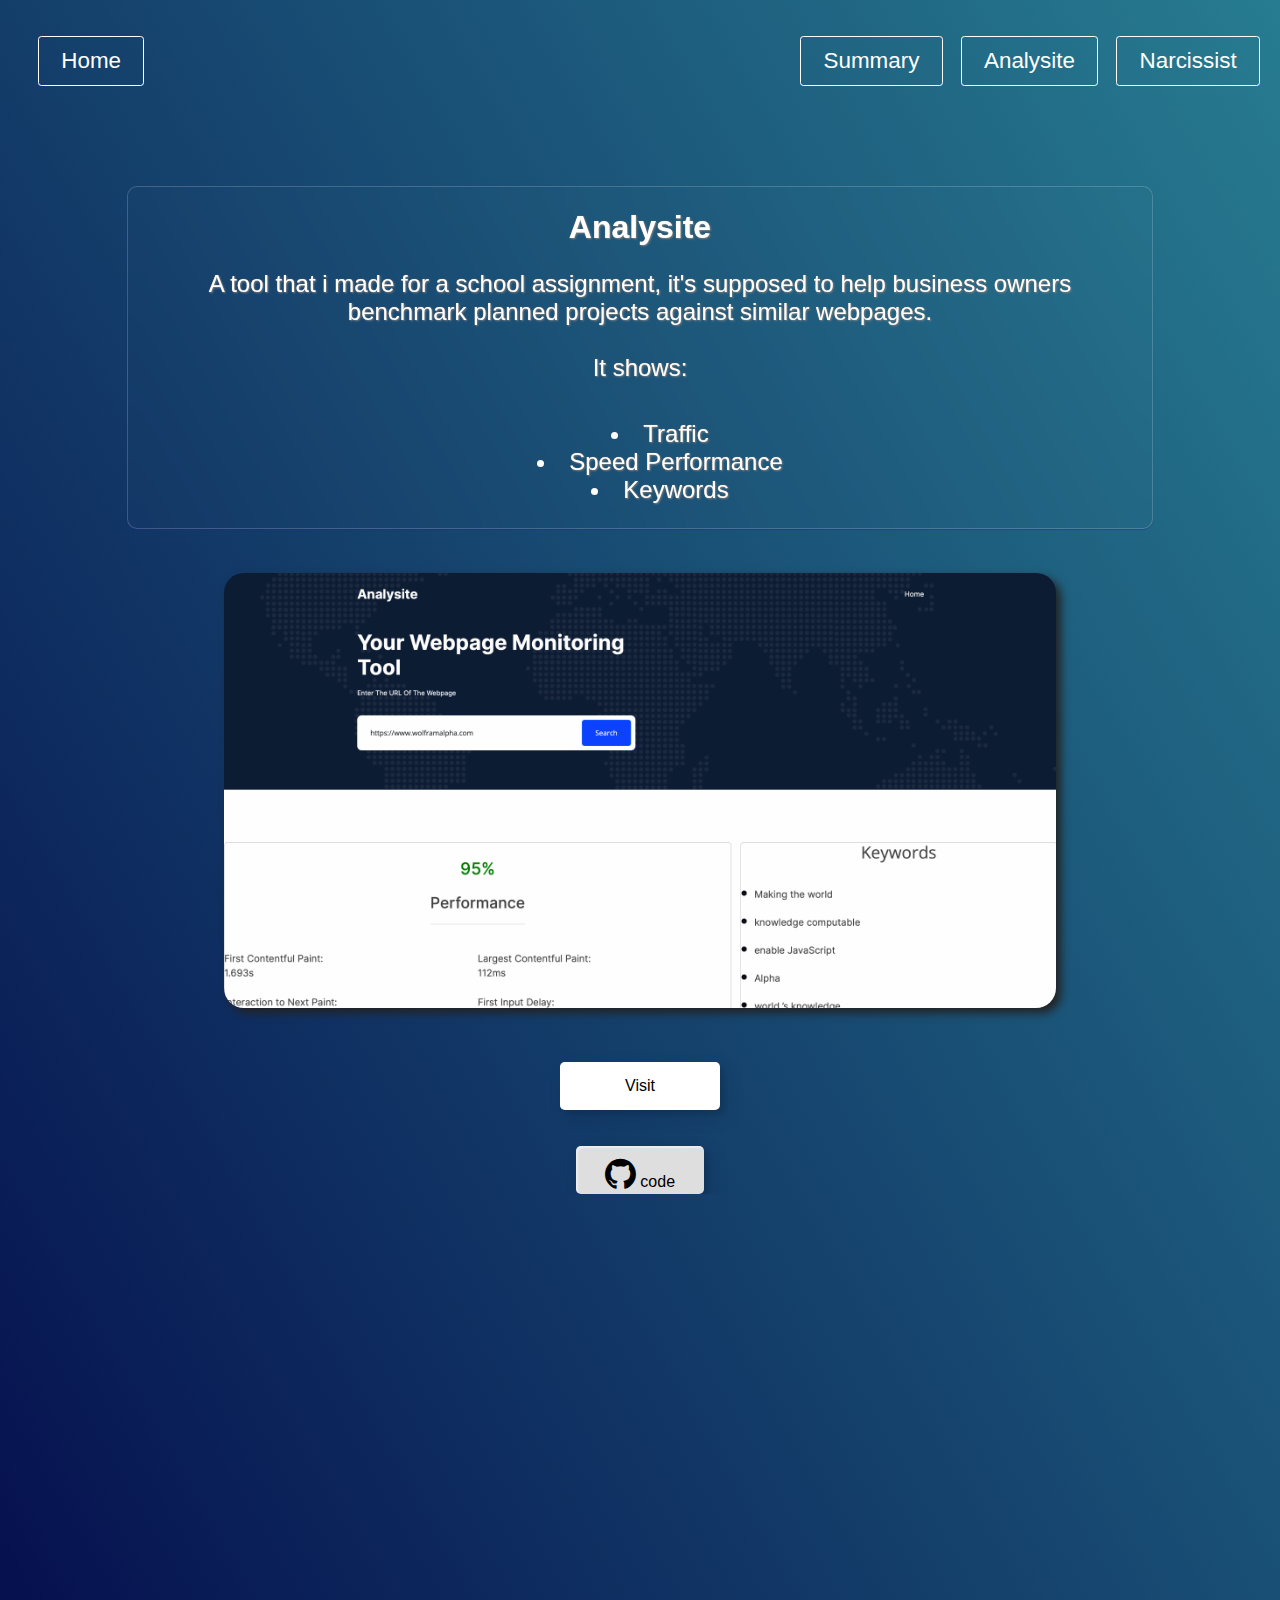
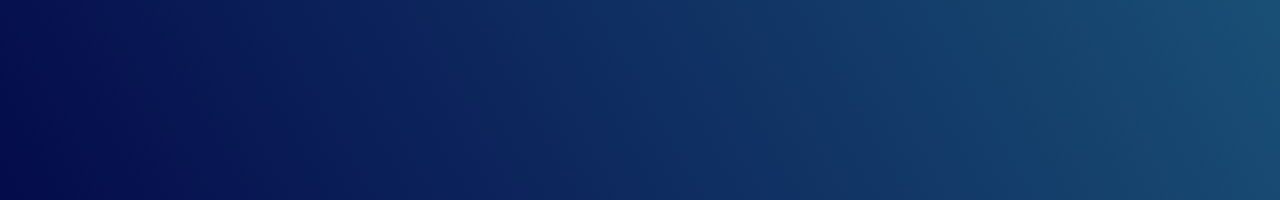
<file: pages/analysite.html>
<!DOCTYPE html>
<html lang="en">
<head>
    <meta charset="UTF-8">
    <meta http-equiv="X-UA-Compatible" content="IE=edge">
    <meta name="viewport" content="width=device-width">
    <link rel="stylesheet" href="/style/bg.css">
    <link rel="stylesheet" href="https://cdnjs.cloudflare.com/ajax/libs/font-awesome/4.7.0/css/font-awesome.min.css">
    <title>/</title>
</head>
<body>
  <div class="header__background"></div> 
  <nav class="menu-container">
    <!-- burger menu -->
    <input type="checkbox" aria-label="Toggle menu" />
    <span></span>
    <span></span>
    <span></span>
  
    
    <!-- menu items -->
    <div class="menu">
      <ul>
        <li>
          <a href="#home" onclick='location.href="../index.html";'>
            Home
          </a>
        </li>
      </ul>
      <ul>
        <li>
          <a href="#signup" onclick='location.href="./summary.html";'>
            Summary
          </a>
        </li>
        <li>
          <a href="#login" onclick='location.href="./analysite.html";'>
            Analysite
          </a>
        </li>
        <li>
          <a href="#login" onclick='location.href="./narcissist.html";'>
            Narcissist
          </a>
        </li>
      </ul>
    </div>
  </nav>
    
  <div class="glass">
            <h1 class="entry">Analysite</h1>
          <p class="description">A tool that i made for a school assignment, it's supposed to help business owners  benchmark planned projects against similar webpages. <br><br> It shows:
            <ul class="description2">
                <li>Traffic</li>
                <li>Speed Performance</li>
                <li>Keywords</li>
            </ul>
        </p>
      </div>
          <br>
          <img class="image" src="/pictures/analysite.png" alt="" width="65%px">
          <br><br><br>
          <div class="center">
            <button class="custom-btn btn-16" onclick="window.open('https://gregarious-dolphin-7eda67.netlify.app/?#','mywindow');" style="cursor: pointer;">Visit</button>
            </div>
            <br></br>
            <div class="center">
            <button class="custom-btn2 btn-16" onclick="window.open('https://github.com/SultanF1/webpage-monitor','mywindow');" style="cursor: pointer;"><i class="fa fa-github" style="font-size:36px"></i> code</button>
         
      
</body>
</html>
</file>
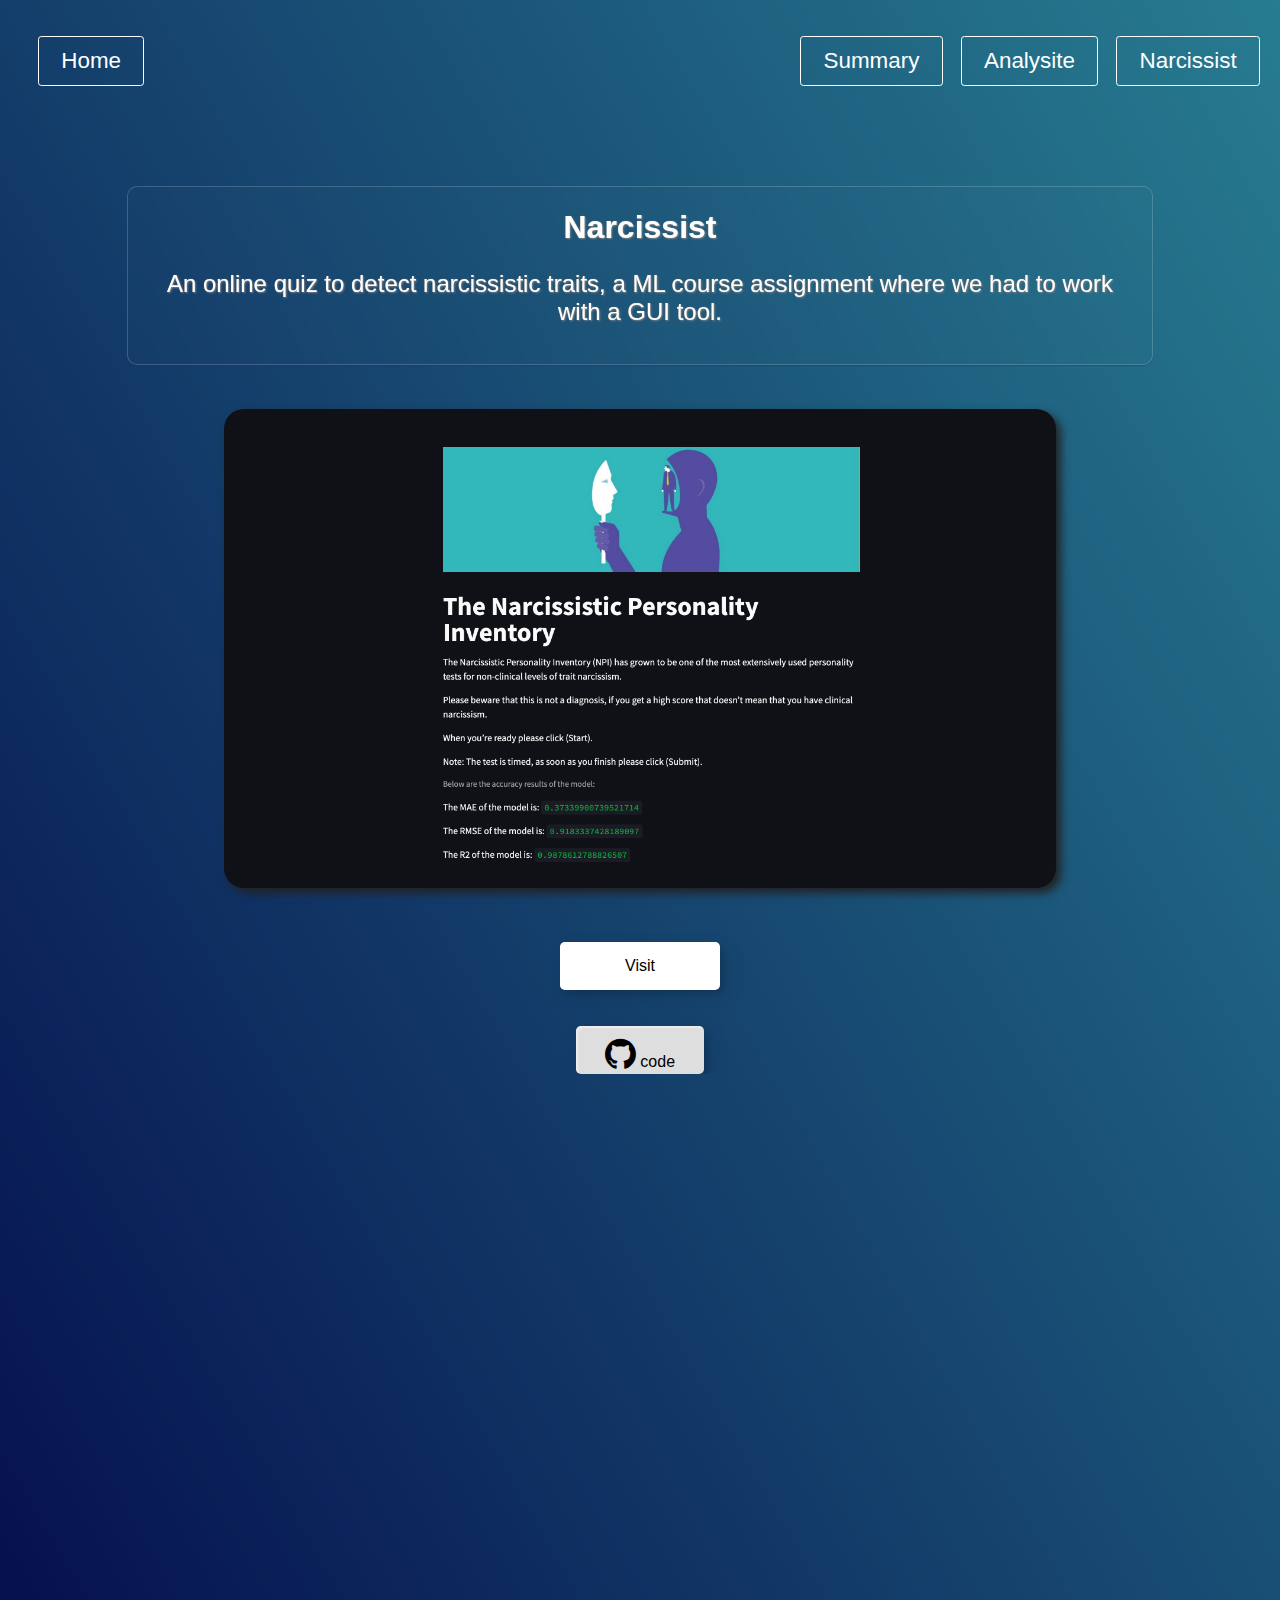
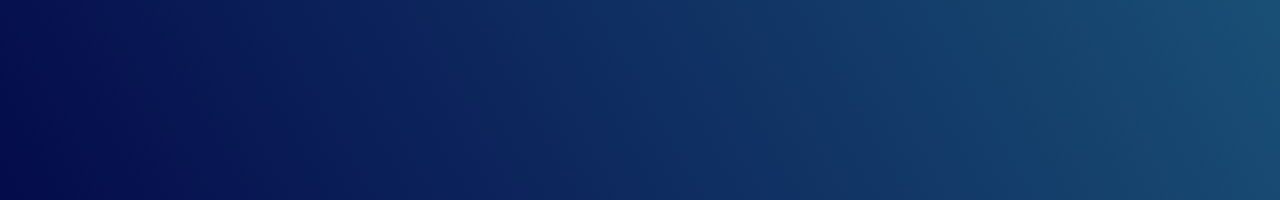
<file: pages/narcissist.html>
<!DOCTYPE html>
<html lang="en">
  <head>
    <meta charset="UTF-8" />
    <meta http-equiv="X-UA-Compatible" content="IE=edge" />
    <meta name="viewport" content="width=device-width">
    <link rel="stylesheet" href="/style/bg.css" />
    <link rel="stylesheet" href="https://cdnjs.cloudflare.com/ajax/libs/font-awesome/4.7.0/css/font-awesome.min.css">
    <title>/</title>
  </head>
  <body>
    
    
    
      <div class="header__background"></div>
    
      <nav class="menu-container">
        <!-- burger menu -->
        <input type="checkbox" aria-label="Toggle menu" />
        <span></span>
        <span></span>
        <span></span>
      
        
        <!-- menu items -->
        <div class="menu">
          <ul>
            <li>
              <a href="#home" onclick='location.href="../index.html";'>
                Home
              </a>
            </li>
          </ul>
          <ul>
            <li>
              <a href="#signup" onclick='location.href="./summary.html";'>
                Summary
              </a>
            </li>
            <li>
              <a href="#login" onclick='location.href="./analysite.html";'>
                Analysite
              </a>
            </li>
            <li>
              <a href="#login" onclick='location.href="./narcissist.html";'>
                Narcissist
              </a>
            </li>
          </ul>
        </div>
      </nav>
      <div class="glass">
      <h1 class="entry">Narcissist</h1>
        <p class="description">
          An online quiz to detect narcissistic traits, a ML course assignment
          where we had to work with a GUI tool.
        </p>
        </div>
        <br />
        <img class="image" src="/pictures/narcissist.png" alt="" width="65%" />
        <br /><br /><br />
        <div class="center">
          <button class="custom-btn btn-16" onclick="window.open('https://sultanf1-narcissist-narcissist-16hkn4.streamlitapp.com','mywindow');" style="cursor: pointer;">Visit</button>
          </div>
          <br></br>
          <div class="center">
          <button class="custom-btn2 btn-16" onclick="window.open('https://github.com/SultanF1/Narcissist','mywindow');" style="cursor: pointer;"><i class="fa fa-github" style="font-size:36px"></i> code</button>
       
      
    
  </body>
</html>
</file>
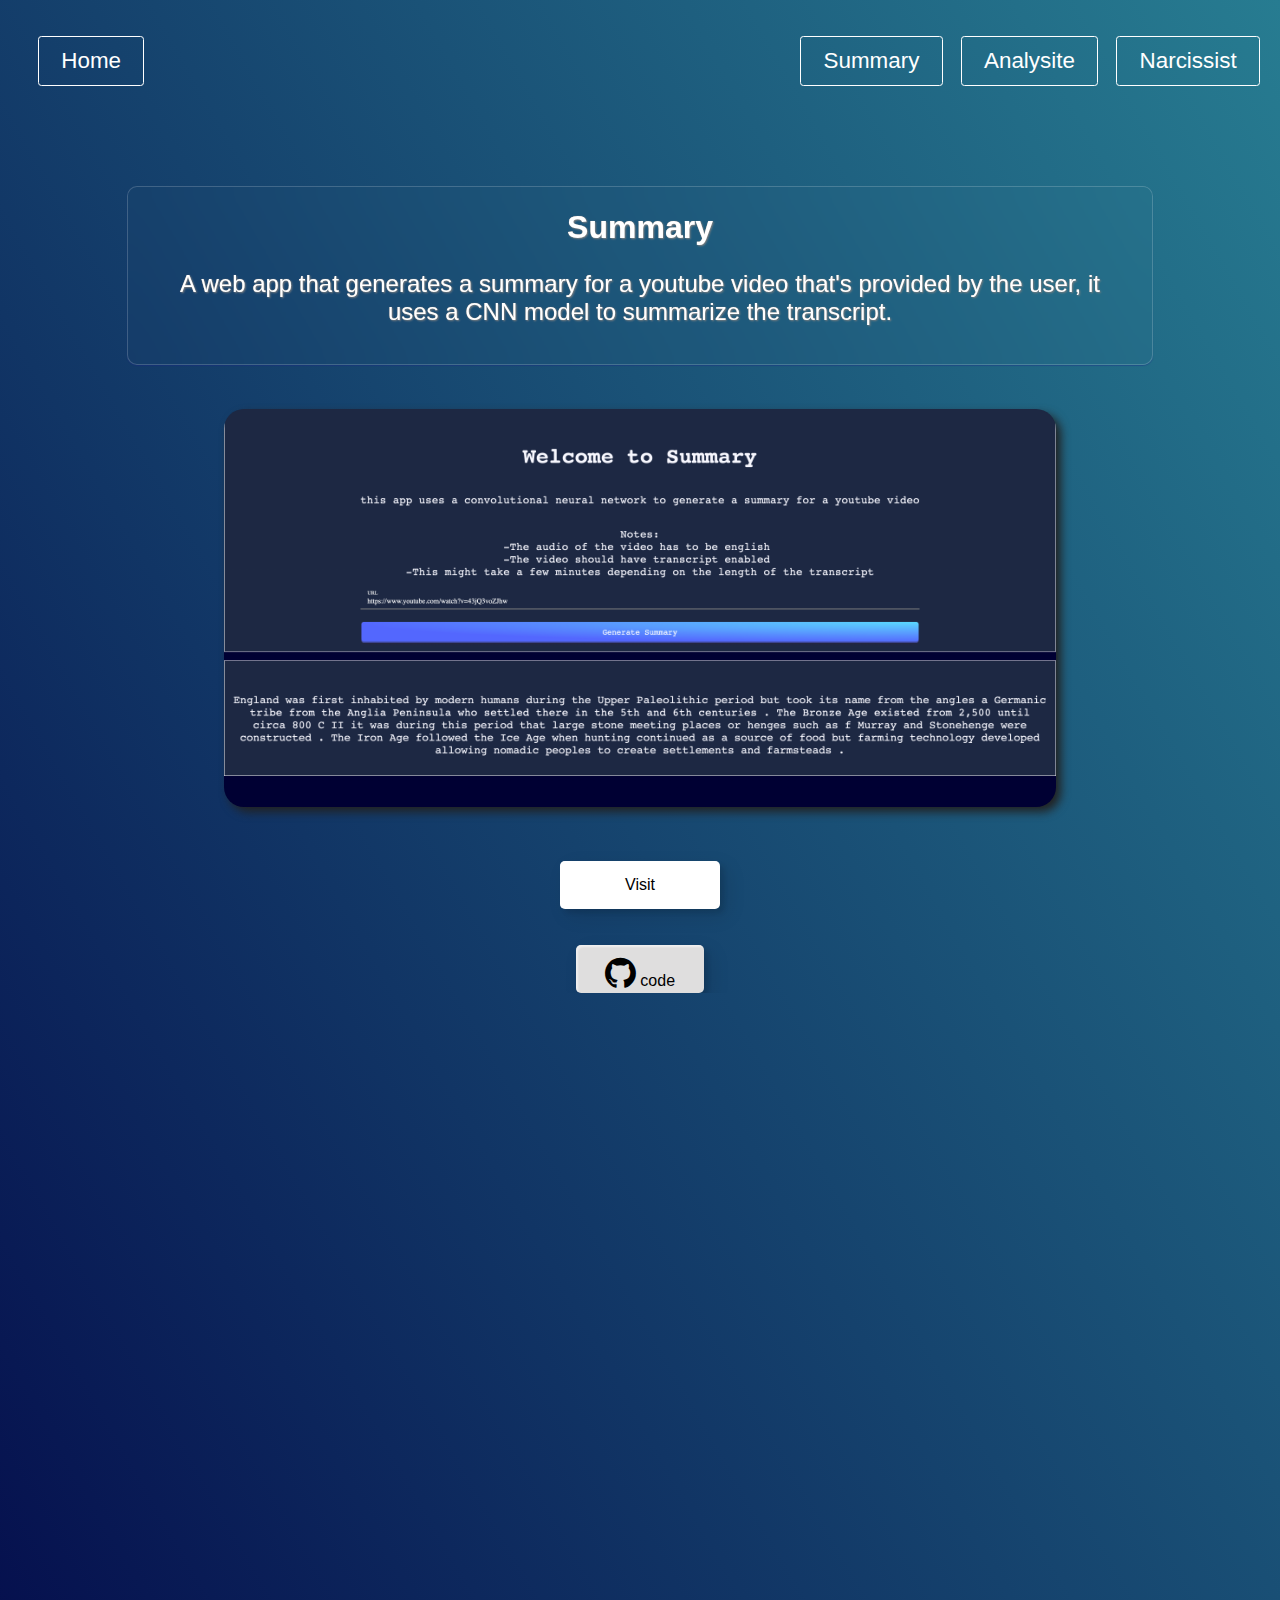
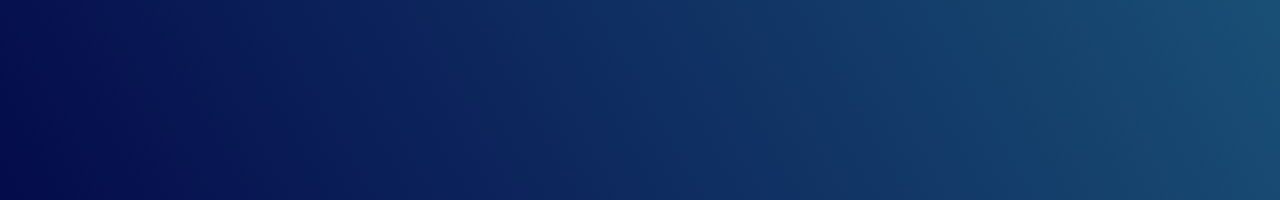
<file: pages/summary.html>
<!DOCTYPE html>
<html lang="en">
<head>
    <meta charset="UTF-8">
    <meta http-equiv="X-UA-Compatible" content="IE=edge">
    
    <link rel="stylesheet" href="/style/bg.css">
    <link rel="stylesheet" href="https://cdnjs.cloudflare.com/ajax/libs/font-awesome/4.7.0/css/font-awesome.min.css">
    <title>/</title>
</head>
<div class="header__background"></div>
<body>
  
    
            

            <nav class="menu-container">
              <!-- burger menu -->
              <input type="checkbox" aria-label="Toggle menu" />
              <span></span>
              <span></span>
              <span></span>
            
              
              <!-- menu items -->
              <div class="menu">
                <ul>
                  <li>
                    <a href="#home" onclick='location.href="../index.html";'>
                      Home
                    </a>
                  </li>
                </ul>
                <ul>
                  <li>
                    <a href="#signup" onclick='location.href="./summary.html";'>
                      Summary
                    </a>
                  </li>
                  <li>
                    <a href="#login" onclick='location.href="./analysite.html";'>
                      Analysite
                    </a>
                  </li>
                  <li>
                    <a href="#login" onclick='location.href="./narcissist.html";'>
                      Narcissist
                    </a>
                  </li>
                </ul>
              </div>
            </nav>
            
      
      
            <div class="glass">
            <h1 class="entry">Summary</h1>
          <p class="description">A web app that generates a summary for a youtube video that's provided by the user, it uses a CNN model to summarize the transcript.</p>
          </div>
          <br>
          <img class = "image" src="/pictures/summary.png" alt="" width="65%">
          <br><br><br>
          <div class="center">
          <button class="custom-btn btn-16" onclick="window.open('https://youtube-video-summarizer-p.herokuapp.com','mywindow');" style="cursor: pointer;">Visit</button>
          </div>
          <br></br>
          <div class="center">
          <button class="custom-btn2 btn-16" onclick="window.open('https://github.com/SultanF1/video-summarizer','mywindow');" style="cursor: pointer;"><i class="fa fa-github" style="font-size:36px"></i> code</button>
        </div>
        </div>
        
</body>
</html>
</file>
<file: style/bg.css>
html, body {
  overflow-x:hidden 
} 
body {
    /* margin: 0; */
    font-family: -apple-system, BlinkMacSystemFont, "Segoe UI", Helvetica, Arial, sans-serif, "Apple Color Emoji", "Segoe UI Emoji", "Segoe UI Symbol";
}
  
  
  .header__background {
    top: 0;
    left: 0;
    width: 100%;
    height: 200%;
    position: absolute;
    background: linear-gradient(60deg, #040b4b, #277c91); 
    overflow: hidden;
    z-index: -1;
  }
  .header__background:after {
    content: '';
    background: url("https://www.transparenttextures.com/patterns/dark-mosaic.png");
    width: 800%;
    position: absolute;
    top: -400%;
    right: -400%;
    height: 800%;
    opacity: 0.3;
    animation-name: rotate;
    animation-duration: 140s;
    animation-iteration-count: infinite;
    animation-timing-function: linear;
  }
  .header__title {
    color: #fff;
    z-index: 2;
    display: inline-block;
  }
  .header__title h1 {
    font-size: 90px;
    font-weight: 900;
    margin: 0;
  }
  .header__title p {
    font-size: 1.5em;
    /* font-weight: 400; */
    margin: 10px 100px 10px 10px;
  }
  @-moz-keyframes rotate {
    0% {
      transform: rotateZ(0deg);
    }
    100% {
      transform: rotateZ(360deg);
    }
  }
  @-webkit-keyframes rotate {
    0% {
      transform: rotateZ(0deg);
    }
    100% {
      transform: rotateZ(360deg);
    }
  }
  @-o-keyframes rotate {
    0% {
      transform: rotateZ(0deg);
    }
    100% {
      transform: rotateZ(360deg);
    }
  }
  @keyframes rotate {
    0% {
      transform: rotateZ(0deg);
    }
    100% {
      transform: rotateZ(360deg);
    }
  }
  /* //// */
  body {
  overflow-x: hidden;
  font-family: Sans-Serif;
  margin: 0;
}

.menu-container {
  position: relative;
  display: flex;
  align-items: center;
  margin-bottom: 20px;
  background: #f8fbff00;
  color: #cdcdcd;
  padding: 20px;
  z-index: 1;
  -webkit-user-select: none;
  user-select: none;
  box-sizing: border-box;
  margin-bottom: 5vw;
}

.menu-container a {
  text-decoration: none;
  color: #232323;
  transition: color 0.3s ease;
}

.menu-container a:hover {
  color: #f4f7ffc8;
}

.menu-container input {
  display: block;
  width: 35px;
  height: 25px;
  margin: 0;
  position: absolute;
  cursor: pointer;
  opacity: 0; /* hide this */
  z-index: 2; /* and place it over the hamburger */
  -webkit-touch-callout: none;
}

/* Burger menu */
.menu-container span {
  display: block;
  width: 60px;
  height: 8px;
  margin-bottom: 5px;
  position: relative;
  background: #ffffff;
  border-radius: 3px;
  z-index: 1;
  transform-origin: 4px 0px;
  transition: transform 0.5s cubic-bezier(0.77,0.2,0.05,1.0),
              background 0.5s cubic-bezier(0.77,0.2,0.05,1.0),
              opacity 0.55s ease;
}

.menu-container span:first-child {
  transform-origin: 0% 0%;
}

.menu-container span:nth-child(3) {
  transform-origin: 0% 100%;
}

.menu-container input:checked ~ span {
  opacity: 1;
  transform: rotate(45deg) translate(3px,-1px);
  background: #232323;
}

.menu-container input:checked ~ span:nth-child(4) {
  opacity: 0;
  transform: rotate(0deg) scale(0.2, 0.2);
}

.menu-container input:checked ~ span:nth-child(3) {
  transform: rotate(-45deg) translate(-5px,11px);
}

.menu ul {
  list-style: none;
}

.menu li {
  padding: 10px 0;
  font-size: 1.4rem;
}

/* mobile styles */
@media only screen and (max-width: 767px) { 
  .menu-container {
    flex-direction: column;
    align-items: flex-end;
  }
  
  .menu {
    position: absolute;
    box-sizing: border-box;
    width: 300px;
    right: -300px;
    top: 0;
    margin: -20px;
    padding: 75px 50px 50px;
    background: #cdcdcd;
    -webkit-font-smoothing: antialiased;
    /* to stop flickering of text in safari */
    transform-origin: 0% 0%;
    transform: translateX(0%);
    transition: transform 0.5s cubic-bezier(0.77,0.2,0.05,1.0);
  }

  .menu-container input:checked ~ .menu {
    transform: translateX(-100%);
  }
}

/* desktop styles */
@media only screen and (min-width: 768px) { 
  .menu-container {
    width: 100%;
    
  }

  .menu-container a {
    color: white;
    
  }

  .menu-container input {
    display: none;
    
  }

  /* Burger menu */
  .menu-container span {
    display: none;
    
  }

  .menu {
    position: relative;
    width: 100%;
    display: flex;
    justify-content: space-between;
  }

  .menu ul {
    display: flex;
    padding: 0;
    
  }

  .menu li {
    padding: 0.5em 1em;
    margin-left: 0.8em;
    border: 0.05em solid white;
    border-radius: 0.15em;
  }
}



/* /// */

.entry{
  color: white;
  font-size: 2rem;
  display: flex;
  justify-content: center;
  text-shadow: 1px 1px 2px grey, 0 0 1px grey, 0 0 0.2px grey;
}



.description{
  color: white;
  font-size: 1.5rem;
  display: flex;
  justify-content: center;
  margin: 1em 1em 1.6em 1em;
  text-shadow: 1px 1px 2px grey, 0 0 1px grey, 0 0 0.2px grey;
  text-align: center;
}
.description2{
  color: white;
  font-size: 1.5rem;
 
  list-style-position: inside;
  text-shadow: 1px 1px 2px grey, 0 0 1px grey, 0 0 0.2px grey;
  text-align: center;
}


.glass{
  background: rgba( 255, 255, 255, 0.01 );
  box-shadow: 0 1px 1px 0 rgba( 31, 38, 135, 0.37 );
  backdrop-filter: blur( 14px );
  -webkit-backdrop-filter: blur( 14px );
  border-radius: 10px;
  border: 1px solid rgba( 255, 255, 255, 0.18 );
  width: 80%;
  height:fit-content;
  margin: auto;
  
}


.image{
  display: block;
  margin-left: auto;
  margin-right: auto;
  margin-top: 2vw;
  border-radius: 20px;
  -webkit-filter: drop-shadow(5px 5px 5px #222);
  filter: drop-shadow(5px 5px 5px #222);
}





.center{
  display: flex;
  justify-content: center;
}


.custom-btn {
  width: 10rem;
  height: 3rem;
  color: #fff;
  border-radius: 5px;
  padding: 10px 25px;
  font-family: 'Lato', sans-serif;
  font-weight: 500;
  background: white;
  cursor: pointer;
  transition: all 0.3s ease;
  position: relative;
  display: inline-block;
   box-shadow:inset 2px 2px 2px 0px rgba(255,255,255,.5),
   7px 7px 20px 0px rgba(0,0,0,.1),
   4px 4px 5px 0px rgba(0,0,0,.1);
  outline: none;
  font-size: 1rem;
  
}
.custom-btn2 {
  width: 8rem;
  height: 3rem;
  
  border-radius: 5px;
  padding: 10px 25px;
  font-family: 'Lato', sans-serif;
  font-weight: 500;
  background: rgb(223, 222, 222);
  cursor: pointer;
  transition: all 0.3s ease;
  position: relative;
  display: inline-block;
   box-shadow:inset 2px 2px 2px 0px rgba(255,255,255,.5),
   7px 7px 20px 0px rgba(0,0,0,.1),
   4px 4px 5px 0px rgba(0,0,0,.1);
  outline: none;
  font-size: 1rem;
  
}

/* 16 */
.btn-16 {
  border: none;
  color: #000;
}
.btn-16:after {
  position: absolute;
  content: "";
  width: 0;
  height: 100%;
  top: 0;
  left: 0;
  direction: rtl;
  z-index: -1;
  box-shadow:
   -7px -7px 20px 0px #fff9,
   -4px -4px 5px 0px #fff9,
   7px 7px 20px 0px #0002,
   4px 4px 5px 0px #0001;
  transition: all 0.3s ease;
}
.btn-16:hover {
  color: #000;
}
.btn-16:hover:after {
  left: auto;
  right: 0;
  width: 100%;
}
.btn-16:active {
  top: 2px;
}
</file>
